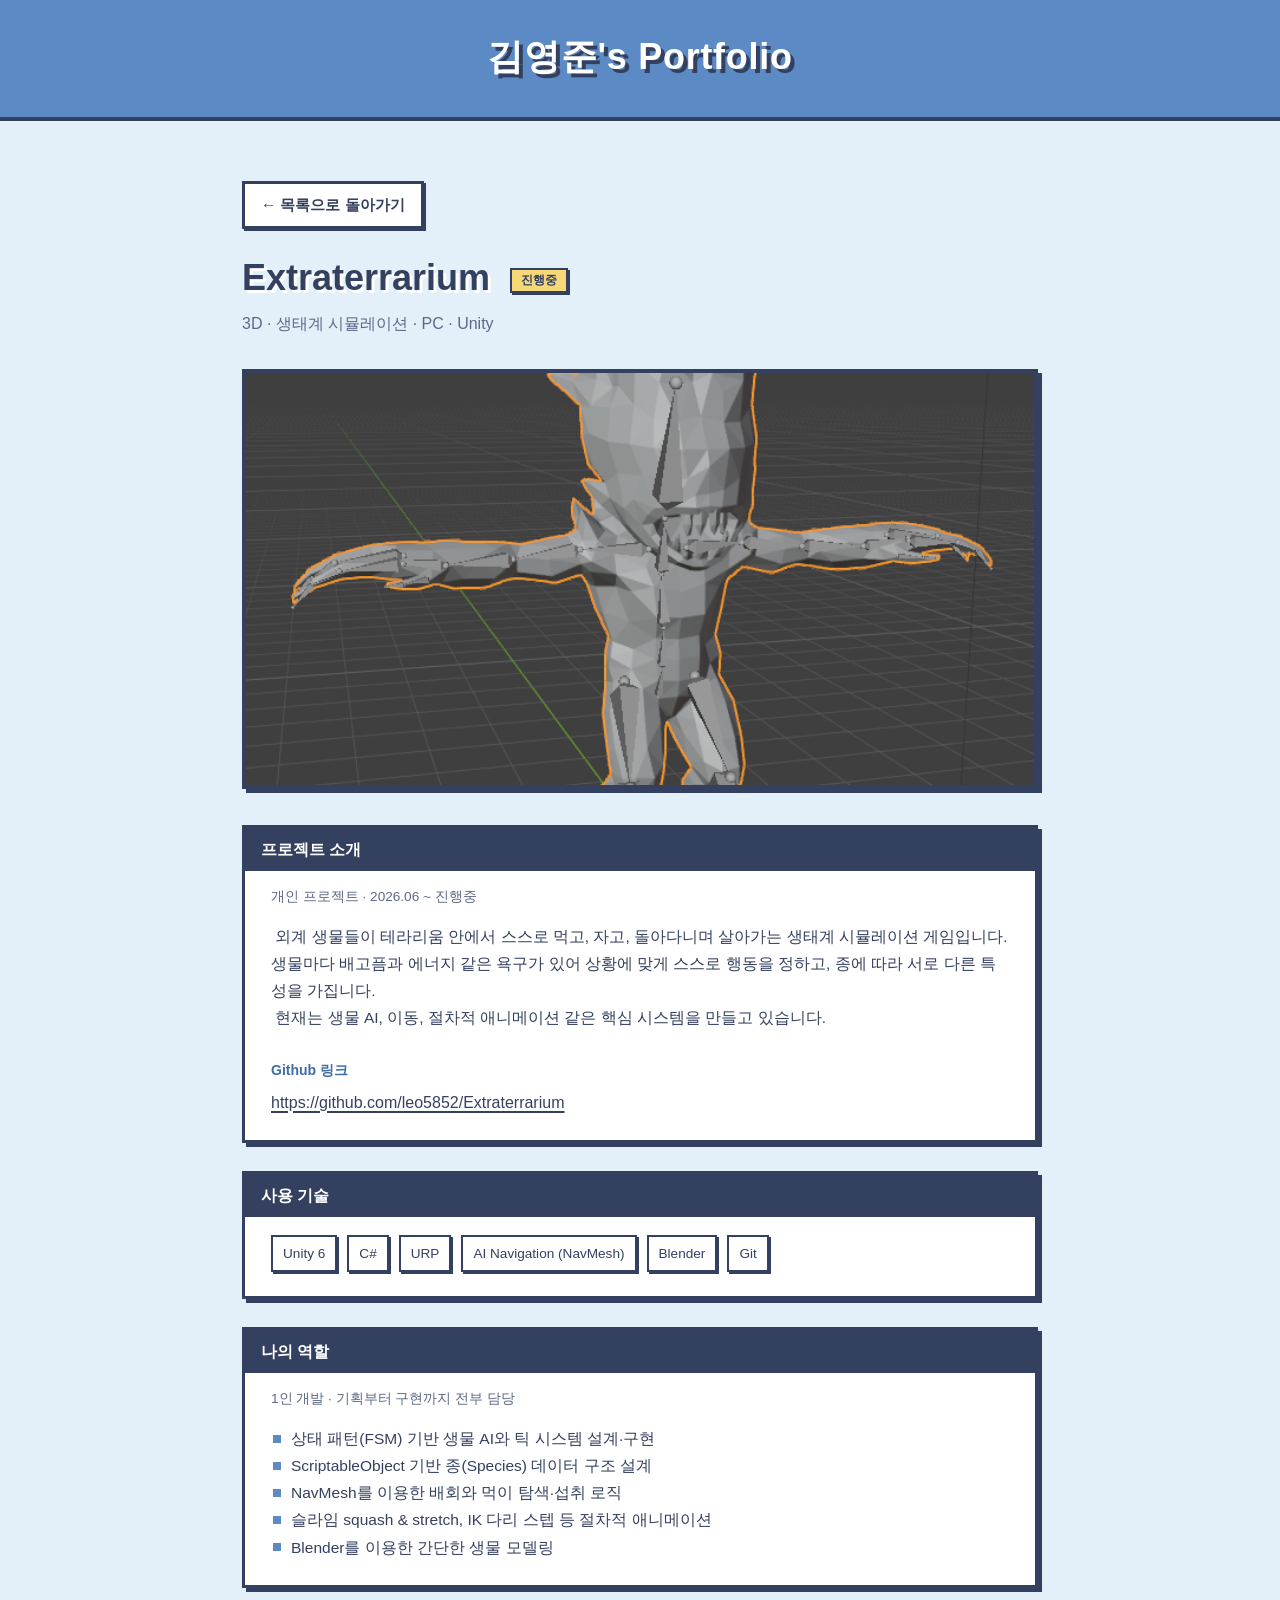
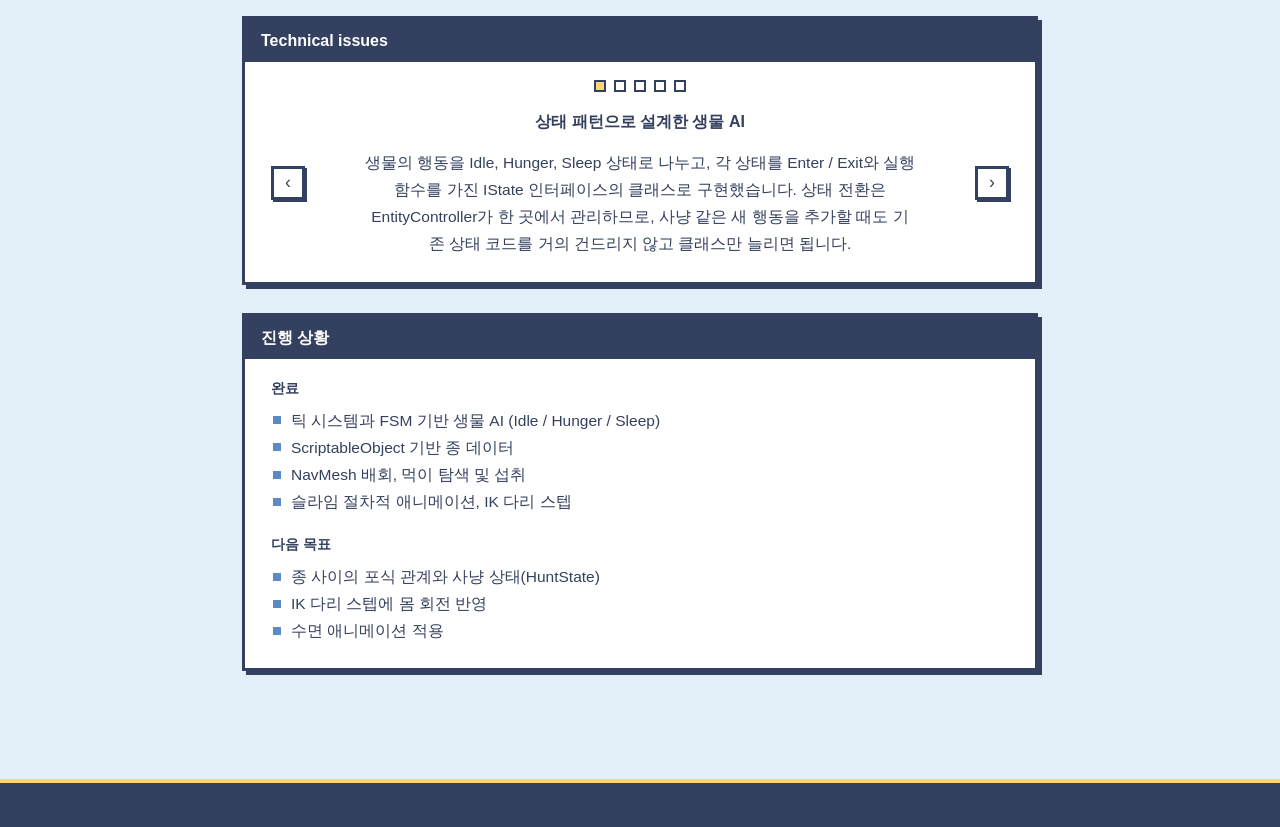
<file: projects/Extraterrarium.html>
<!DOCTYPE html>
<html lang="ko">
<head>
  <meta charset="UTF-8" />
  <meta name="viewport" content="width=device-width, initial-scale=1.0" />
  <title>Extraterrarium – Portfolio</title>
  <link rel="stylesheet" href="../css/style.css" />
</head>
<body>

  <header class="site-header">
    <h1>김영준's Portfolio</h1>
  </header>

  <div class="detail-container">
    <a class="back-link" href="../index.html">← 목록으로 돌아가기</a>

    <h2 class="detail-title">Extraterrarium <span class="status-badge status-wip">진행중</span></h2>
    <p class="detail-subtitle">3D · 생태계 시뮬레이션 · PC · Unity</p>

    <div class="issue-carousel hero-carousel">
      <div class="issue-dots">
        <button type="button" class="issue-dot" aria-label="1번째 항목"></button>
      </div>
      <div class="issue-carousel-body">
        <button type="button" class="issue-arrow issue-arrow-prev" aria-label="이전 항목">&lsaquo;</button>
        <div class="issue-slide-viewport">
          <div class="issue-slide">
            <img class="issue-slide-image" src="../images/Extraterrarium_capsule.png" alt="Extraterrarium 대표 이미지" onerror="this.src='../images/placeholder.svg'">
          </div>
          <!-- 사진/동영상 추가 시 위 .issue-slide 블록만 복사하면 됩니다 (위쪽 점은 자동으로 생김).
               동영상은 <img> 대신 <video class="issue-slide-image" src="../videos/파일명.mp4" controls></video> -->
        </div>
        <button type="button" class="issue-arrow issue-arrow-next" aria-label="다음 항목">&rsaquo;</button>
      </div>
    </div>

    <div class="detail-section">
      <h3>프로젝트 소개</h3>
      <p class="section-meta">개인 프로젝트 · 2026.06 ~ 진행중</p>
      <p>
        &nbsp;외계 생물들이 테라리움 안에서 스스로 먹고, 자고, 돌아다니며 살아가는 생태계 시뮬레이션 게임입니다.
        생물마다 배고픔과 에너지 같은 욕구가 있어 상황에 맞게 스스로 행동을 정하고, 종에 따라 서로 다른 특성을 가집니다.
        <br>
        &nbsp;현재는 생물 AI, 이동, 절차적 애니메이션 같은 핵심 시스템을 만들고 있습니다.
      </p>
      <br>
      <h3>Github 링크</h3>
      <a class="download-link" href="https://github.com/leo5852/Extraterrarium" target="_blank" rel="noopener">https://github.com/leo5852/Extraterrarium</a>
    </div>

    <div class="detail-section">
      <h3>사용 기술</h3>
      <div class="tech-tags">
        <span class="tech-tag">Unity 6</span>
        <span class="tech-tag">C#</span>
        <span class="tech-tag">URP</span>
        <span class="tech-tag">AI Navigation (NavMesh)</span>
        <span class="tech-tag">Blender</span>
        <span class="tech-tag">Git</span>
      </div>
    </div>

    <div class="detail-section">
      <h3>나의 역할</h3>
      <p class="section-meta">1인 개발 · 기획부터 구현까지 전부 담당</p>
      <ul>
        <li>상태 패턴(FSM) 기반 생물 AI와 틱 시스템 설계·구현</li>
        <li>ScriptableObject 기반 종(Species) 데이터 구조 설계</li>
        <li>NavMesh를 이용한 배회와 먹이 탐색·섭취 로직</li>
        <li>슬라임 squash &amp; stretch, IK 다리 스텝 등 절차적 애니메이션</li>
        <li>Blender를 이용한 간단한 생물 모델링</li>
      </ul>
    </div>

    <div class="detail-section">
      <h3>Technical issues</h3>
      <div class="issue-carousel">
        <div class="issue-dots">
          <button type="button" class="issue-dot" aria-label="1번째 항목"></button>
          <button type="button" class="issue-dot" aria-label="2번째 항목"></button>
          <button type="button" class="issue-dot" aria-label="3번째 항목"></button>
          <button type="button" class="issue-dot" aria-label="4번째 항목"></button>
          <button type="button" class="issue-dot" aria-label="5번째 항목"></button>
        </div>
        <div class="issue-carousel-body">
          <button type="button" class="issue-arrow issue-arrow-prev" aria-label="이전 항목">&lsaquo;</button>
          <div class="issue-slide-viewport">
            <!-- 스크린샷을 넣으려면 각 슬라이드 맨 위에
                 <img class="issue-slide-image" src="../images/extraterrarium-issue1.png" alt="설명"> 를 추가하면 됩니다. -->
            <div class="issue-slide">
              <h4 class="issue-slide-title">상태 패턴으로 설계한 생물 AI</h4>
              <p class="issue-slide-text">생물의 행동을 Idle, Hunger, Sleep 상태로 나누고, 각 상태를 Enter / Exit와 실행 함수를 가진 IState 인터페이스의 클래스로 구현했습니다. 상태 전환은 EntityController가 한 곳에서 관리하므로, 사냥 같은 새 행동을 추가할 때도 기존 상태 코드를 거의 건드리지 않고 클래스만 늘리면 됩니다.</p>
            </div>
            <div class="issue-slide">
              <h4 class="issue-slide-title">틱 판단과 프레임 동작 분리</h4>
              <p class="issue-slide-text">상태마다 실행 함수를 두 개로 나눴습니다. 이동 도착 확인, 애니메이션, 먹는 동안의 실시간 회복처럼 부드러워야 하는 동작은 매 프레임 실행하고, 욕구 감소, 상태 전환 검사, 주변 먹이 탐색처럼 무거운 판단은 TickManager가 1초마다 보내는 틱에서만 실행합니다. 생물 수가 늘어나도 판단 연산이 매 프레임 쌓이지 않도록 하기 위한 구조입니다.</p>
            </div>
            <div class="issue-slide">
              <h4 class="issue-slide-title">ScriptableObject로 종 데이터 분리</h4>
              <p class="issue-slide-text">욕구 최대치와 틱당 감소량, 상태 전환 기준값, 배회 반경, 먹이 탐지 반경 같은 값을 SpeciesData 에셋으로 분리했습니다. 새로운 종은 코드 수정 없이 에셋만 만들어 추가할 수 있고, 종마다 먹이가 되는 종 목록을 둬 이후 포식 관계로 확장할 수 있게 했습니다.</p>
            </div>
            <div class="issue-slide">
              <h4 class="issue-slide-title">NavMesh 배회와 먹이 접근</h4>
              <p class="issue-slide-text">배회할 목적지는 주변의 임의 지점을 NavMesh.SamplePosition으로 검사해 실제로 걸을 수 있는 곳만 고르고, 너무 가까운 지점은 건너뛰도록 했습니다. 먹이에 다가갈 때는 먹이의 중심점 대신 콜라이더 표면 근처의 접근 지점을 계산해 이동하므로 크기가 다른 먹이에도 자연스럽게 다가가 먹습니다. 먹이는 IConsumable 인터페이스로 남은 영양분만큼만 내주고, 다 먹히면 생물이 다시 먹이를 찾습니다.</p>
            </div>
            <div class="issue-slide">
              <h4 class="issue-slide-title">애니메이션 클립 없는 절차적 애니메이션</h4>
              <p class="issue-slide-text">슬라임형 생물은 이동 속도를 보고 사인파로 몸을 늘였다 줄이며 통통 튀고, 멈춰 있을 때는 숨 쉬듯 부풀었다 가라앉습니다. 두 다리 생물은 LegStepper가 IK 타겟을 직접 움직여, 몸을 따라오는 기준점과 발 사이가 일정 거리 이상 벌어지면 지면을 레이캐스트한 위치로 포물선을 그리며 발을 내딛습니다. 양쪽 다리가 동시에 들리지 않도록 서로의 상태를 확인해 번갈아 걷습니다.</p>
            </div>
          </div>
          <button type="button" class="issue-arrow issue-arrow-next" aria-label="다음 항목">&rsaquo;</button>
        </div>
      </div>
    </div>

    <div class="detail-section">
      <h3>진행 상황</h3>
      <h4 class="progress-label">완료</h4>
      <ul>
        <li>틱 시스템과 FSM 기반 생물 AI (Idle / Hunger / Sleep)</li>
        <li>ScriptableObject 기반 종 데이터</li>
        <li>NavMesh 배회, 먹이 탐색 및 섭취</li>
        <li>슬라임 절차적 애니메이션, IK 다리 스텝</li>
      </ul>
      <h4 class="progress-label">다음 목표</h4>
      <ul>
        <li>종 사이의 포식 관계와 사냥 상태(HuntState)</li>
        <li>IK 다리 스텝에 몸 회전 반영</li>
        <li>수면 애니메이션 적용</li>
      </ul>
    </div>

  </div>

  <footer class="site-footer">
    <p></p>
  </footer>

  <script src="../js/detail-carousel.js" defer></script>
</body>
</html>
</file>
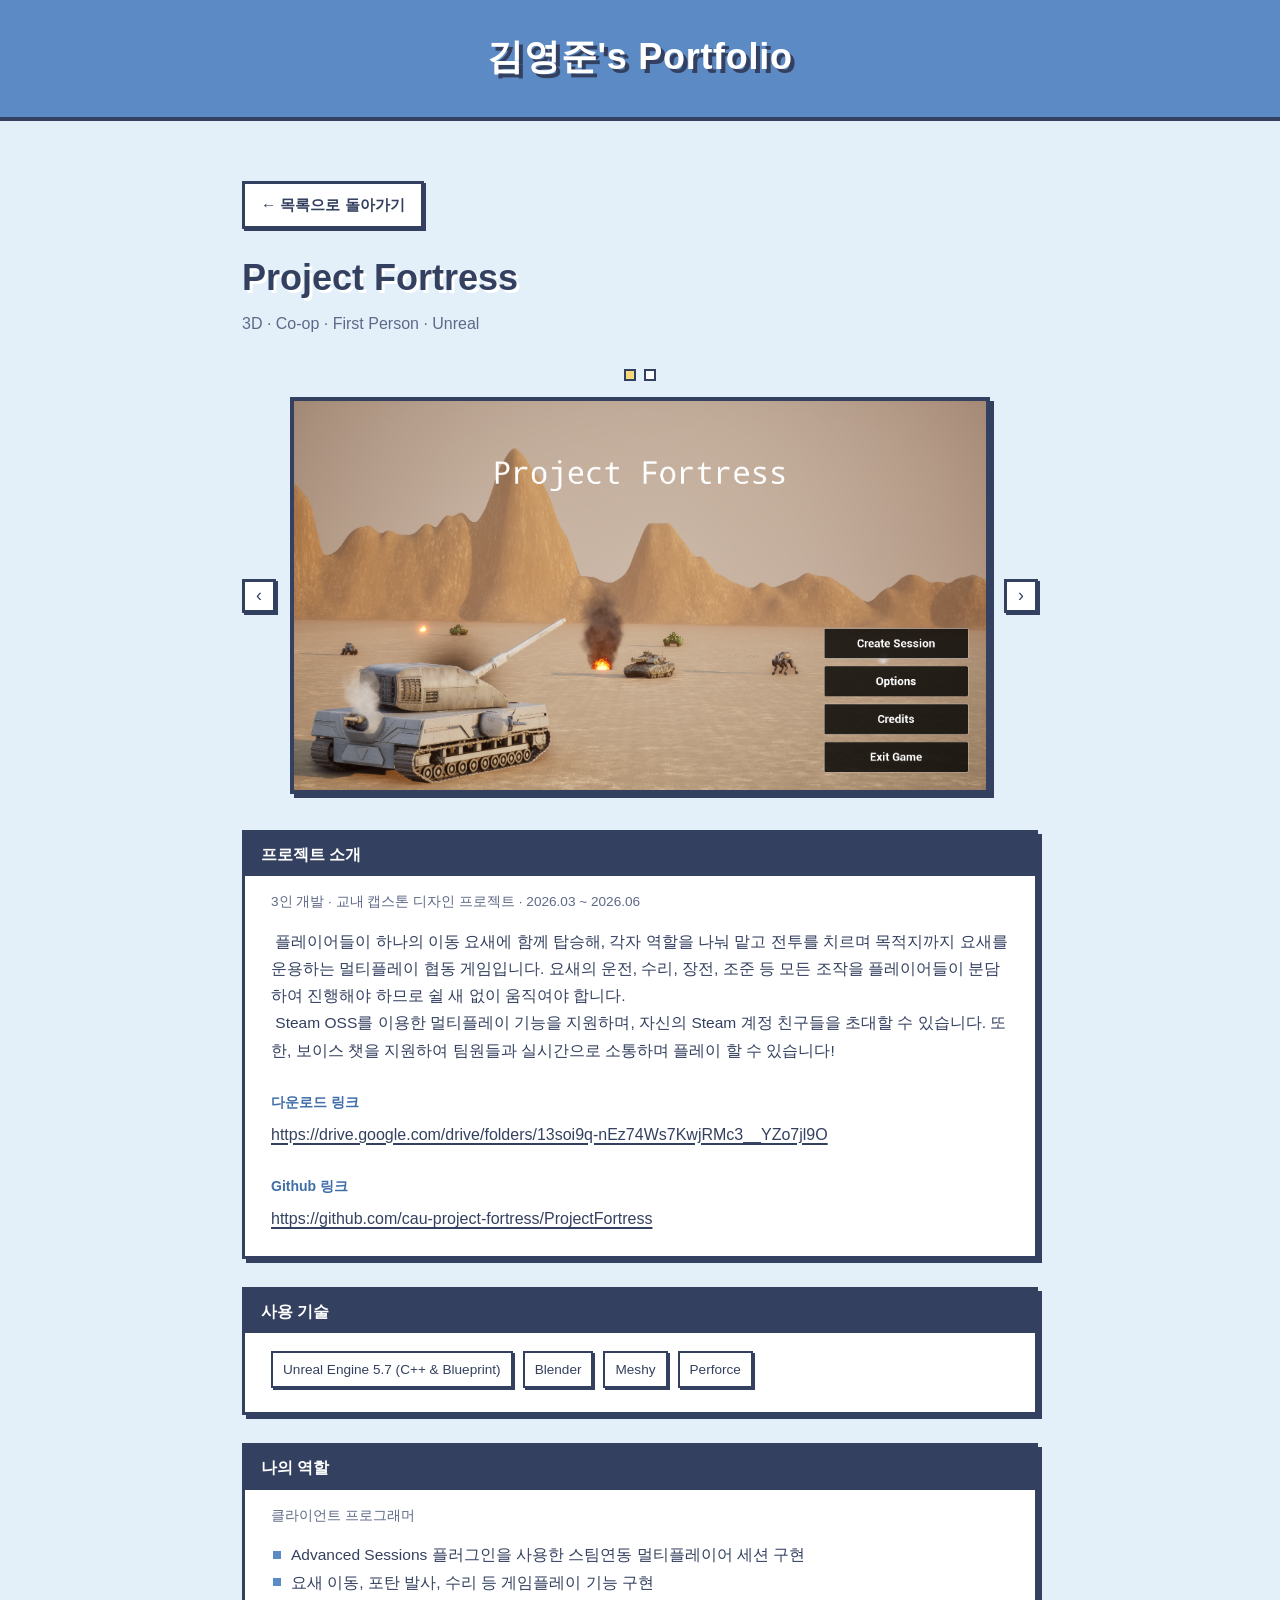
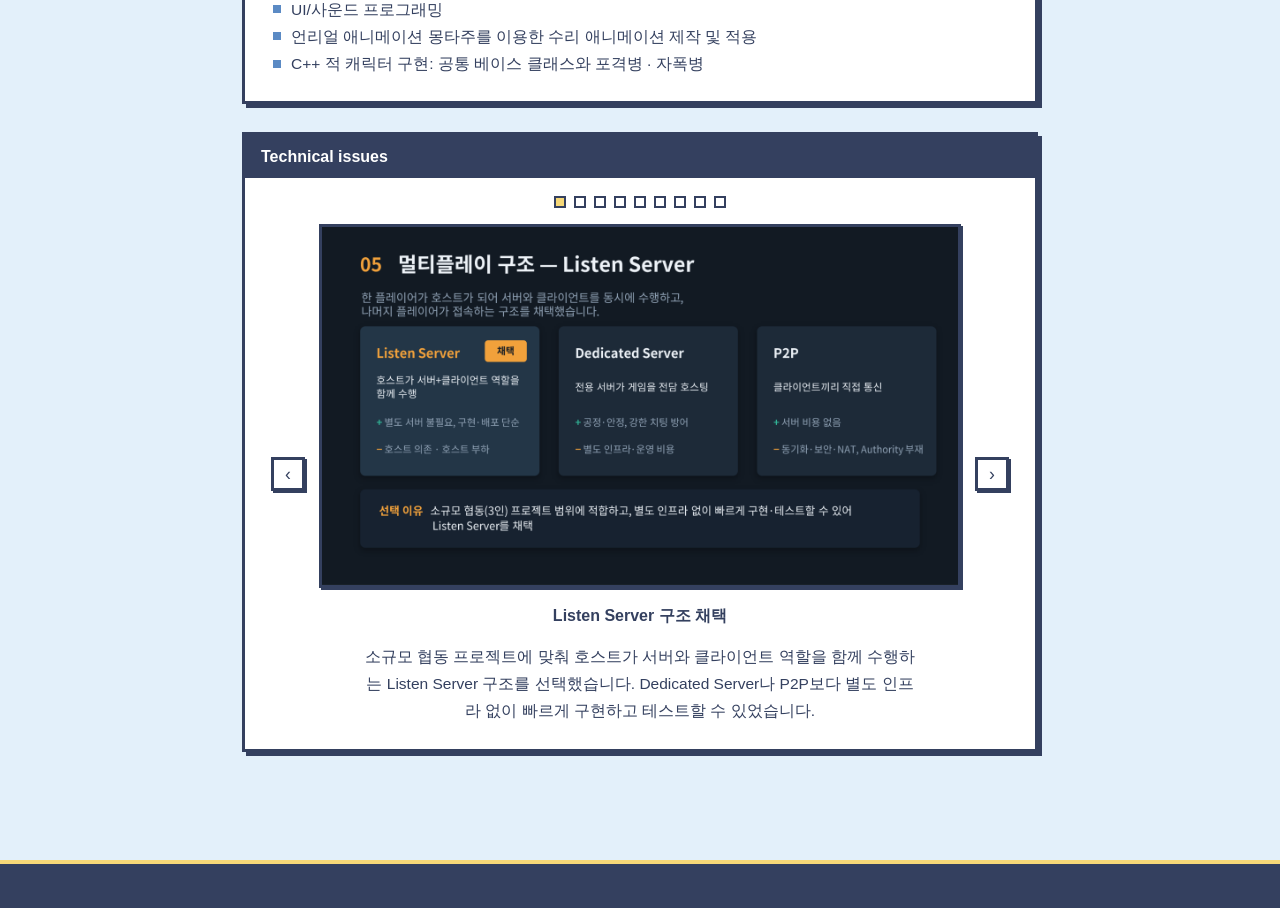
<file: projects/Fortress.html>
<!DOCTYPE html>
<html lang="ko">
<head>
  <meta charset="UTF-8" />
  <meta name="viewport" content="width=device-width, initial-scale=1.0" />
  <title>Project Fortress – Portfolio</title>
  <link rel="stylesheet" href="../css/style.css" />
</head>
<body>

  <header class="site-header">
    <h1>김영준's Portfolio</h1>
  </header>

  <div class="detail-container">
    <a class="back-link" href="../index.html">← 목록으로 돌아가기</a>

    <h2 class="detail-title">Project Fortress</h2>
    <p class="detail-subtitle">3D · Co-op · First Person · Unreal</p>

    <div class="issue-carousel hero-carousel">
      <div class="issue-dots">
        <button type="button" class="issue-dot" aria-label="1번째 항목"></button>
      </div>
      <div class="issue-carousel-body">
        <button type="button" class="issue-arrow issue-arrow-prev" aria-label="이전 항목">&lsaquo;</button>
        <div class="issue-slide-viewport">
          <div class="issue-slide">
            <img class="issue-slide-image" src="../images/Fortress_Capsule.png" alt="Project Fortress 대표 이미지" onerror="this.src='../images/placeholder.svg'">
          </div>
          <div class="issue-slide">
            <video class="issue-slide-image" src="../videos/Fortress_video.mp4" controls></video>
          </div>
          <!-- 사진/동영상 추가 시 위 .issue-slide 블록만 복사하면 됩니다 (위쪽 점은 자동으로 생김).
               동영상은 <img> 대신 <video class="issue-slide-image" src="../videos/파일명.mp4" controls></video> -->
        </div>
        
        <button type="button" class="issue-arrow issue-arrow-next" aria-label="다음 항목">&rsaquo;</button>
      </div>
    </div>

    <div class="detail-section">
      <h3>프로젝트 소개</h3>
      <p class="section-meta">3인 개발 · 교내 캡스톤 디자인 프로젝트 · 2026.03 ~ 2026.06</p>
      <p>
        &nbsp;플레이어들이 하나의 이동 요새에 함께 탑승해, 각자 역할을 나눠 맡고 전투를 치르며 목적지까지 요새를 운용하는 멀티플레이 협동 게임입니다.
        요새의 운전, 수리, 장전, 조준 등 모든 조작을 플레이어들이 분담하여 진행해야 하므로 쉴 새 없이 움직여야 합니다.
        <br>
        &nbsp;Steam OSS를 이용한 멀티플레이 기능을 지원하며, 자신의 Steam 계정 친구들을 초대할 수 있습니다. 
        또한, 보이스 챗을 지원하여 팀원들과 실시간으로 소통하며 플레이 할 수 있습니다!
      </p>
      <br>
      <h3>다운로드 링크</h3>
      <a class="download-link" href="https://drive.google.com/drive/folders/13soi9q-nEz74Ws7KwjRMc3__YZo7jl9O?usp=sharing" target="_blank" rel="noopener">https://drive.google.com/drive/folders/13soi9q-nEz74Ws7KwjRMc3__YZo7jl9O</a>
      <br><br>
      <h3>Github 링크</h3>
      <a class="download-link" href="https://github.com/cau-project-fortress/ProjectFortress" target="_blank" rel="noopener">https://github.com/cau-project-fortress/ProjectFortress</a>
    </div>

    <div class="detail-section">
      <h3>사용 기술</h3>
      <div class="tech-tags">
        <span class="tech-tag">Unreal Engine 5.7 (C++ &amp; Blueprint)</span>
        <span class="tech-tag">Blender</span>
        <span class="tech-tag">Meshy</span>
        <span class="tech-tag">Perforce</span>
      </div>
    </div>

    <div class="detail-section">
      <h3>나의 역할</h3>
      <p class="section-meta">클라이언트 프로그래머</p>
      <ul>
        <li>Advanced Sessions 플러그인을 사용한 스팀연동 멀티플레이어 세션 구현</li>
        <li>요새 이동, 포탄 발사, 수리 등 게임플레이 기능 구현</li>
        <li>UI/사운드 프로그래밍</li>
        <li>언리얼 애니메이션 몽타주를 이용한 수리 애니메이션 제작 및 적용</li>
        <li>C++ 적 캐릭터 구현: 공통 베이스 클래스와 포격병 · 자폭병</li>
      </ul>
    </div>

    <div class="detail-section">
      <h3>Technical issues</h3>
      <div class="issue-carousel tech-issue-carousel">
        <div class="issue-dots">
          <button type="button" class="issue-dot" aria-label="1번째 항목"></button>
          <button type="button" class="issue-dot" aria-label="2번째 항목"></button>
          <button type="button" class="issue-dot" aria-label="3번째 항목"></button>
          <button type="button" class="issue-dot" aria-label="4번째 항목"></button>
          <button type="button" class="issue-dot" aria-label="5번째 항목"></button>
          <button type="button" class="issue-dot" aria-label="6번째 항목"></button>
          <button type="button" class="issue-dot" aria-label="7번째 항목"></button>
          <button type="button" class="issue-dot" aria-label="8번째 항목"></button>
          <button type="button" class="issue-dot" aria-label="9번째 항목"></button>
        </div>
        <div class="issue-carousel-body">
          <button type="button" class="issue-arrow issue-arrow-prev" aria-label="이전 항목">&lsaquo;</button>
          <div class="issue-slide-viewport">
            <div class="issue-slide">
              <img class="issue-slide-image" src="../images/fortress-issue1.png" alt="멀티플레이 구조 Listen Server 비교 슬라이드" onerror="this.src='../images/placeholder.svg'">
              <h4 class="issue-slide-title">Listen Server 구조 채택</h4>
              <p class="issue-slide-text">소규모 협동 프로젝트에 맞춰 호스트가 서버와 클라이언트 역할을 함께 수행하는 Listen Server 구조를 선택했습니다. Dedicated Server나 P2P보다 별도 인프라 없이 빠르게 구현하고 테스트할 수 있었습니다.</p>
            </div>
            <div class="issue-slide">
              <img class="issue-slide-image" src="../images/fortress-issue2.png" alt="RPC 프레임워크 Server RPC와 Owning Client 슬라이드" onerror="this.src='../images/placeholder.svg'">
              <h4 class="issue-slide-title">Server RPC와 Owning Client 활용</h4>
              <p class="issue-slide-text">클라이언트의 요청을 서버가 검증한 뒤 실행하도록 설계해 무기 발사 같은 핵심 로직에서 치팅을 차단했습니다. 반대로 특정 플레이어에게만 필요한 UI 갱신은 Owning Client 방식으로 처리해 불필요한 데이터 전송을 줄였습니다.</p>
            </div>
            <div class="issue-slide">
              <img class="issue-slide-image" src="../images/fortress-issue3.png" alt="NetMulticast와 네트워크 최적화 슬라이드" onerror="this.src='../images/placeholder.svg'">
              <h4 class="issue-slide-title">NetMulticast로 연출 동기화</h4>
              <p class="issue-slide-text">폭발 이펙트나 수리 효과음처럼 모든 플레이어가 함께 봐야 하는 연출은 NetMulticast로 동기화했습니다. 물리와 데미지 판정은 서버에서만 처리해 네트워크 부하를 줄이는 방식으로 설계했습니다.</p>
            </div>
            <div class="issue-slide">
              <img class="issue-slide-image" src="../images/fortress-issue4.png" alt="RPC 아키텍처 매트릭스 표 슬라이드" onerror="this.src='../images/placeholder.svg'">
              <h4 class="issue-slide-title">통신 방식별 사용 기준 정립</h4>
              <p class="issue-slide-text">개발 중 반복되던 동기화 누락과 데이터 충돌 문제를 해결하기 위해 Run on Server, Owning Client, NetMulticast, RepNotify를 상황별로 구분한 내부 기준표를 만들었습니다. 이후로는 새 기능을 추가할 때마다 이 기준에 따라 통신 방식을 결정했습니다.</p>
            </div>
            <div class="issue-slide">
              <img class="issue-slide-image" src="../images/fortress-issue5.png" alt="RPC 이벤트 흐름 다이어그램 슬라이드" onerror="this.src='../images/placeholder.svg'">
              <h4 class="issue-slide-title">RPC 이벤트 흐름 정리</h4>
              <p class="issue-slide-text">발사, UI 갱신, 수리 이펙트 등 주요 기능이 클라이언트와 서버 사이에서 어떻게 오가는지 다이어그램으로 정리했습니다. 팀원들과 네트워크 구조를 공유하고 논의할 때 유용하게 활용했습니다.</p>
            </div>
            <div class="issue-slide">
              <img class="issue-slide-image" src="../images/fortress-issue6.png" alt="Replication 버그 실제 사례 슬라이드" onerror="this.src='../images/placeholder.svg'">
              <h4 class="issue-slide-title">동기화 버그 해결 사례</h4>
              <p class="issue-slide-text">초기 버전에서는 호스트만 오브젝트와 상호작용할 수 있었고, 클라이언트가 조작한 포탑 회전이 다른 플레이어에게는 보이지 않는 문제가 있었습니다. 상호작용 로직을 Server RPC로 옮기고 결과를 Multicast로 전파하도록 수정해 해결했습니다.</p>
            </div>
            <div class="issue-slide">
              <img class="issue-slide-image" src="../images/fortress-issue7.png" alt="AI 에셋 파이프라인과 렌더링 최적화 슬라이드" onerror="this.src='../images/placeholder.svg'">
              <h4 class="issue-slide-title">AI 에셋과 Nanite 최적화</h4>
              <p class="issue-slide-text">Meshy로 생성한 3D 에셋은 폴리곤 수가 많아 드로우콜 부담이 컸습니다. 리토폴로지 작업 대신 UE5 Nanite를 도입하되 전차와 주요 구조물에만 선별 적용해 메모리와 성능의 균형을 맞췄습니다.</p>
            </div>
            <div class="issue-slide">
              <img class="issue-slide-image" src="../images/fortress-issue8.png" alt="이동 요새 내외부 분리 구조 슬라이드" onerror="this.src='../images/placeholder.svg'">
              <h4 class="issue-slide-title">탑승 공간과 이동 요새 분리 설계</h4>
              <p class="issue-slide-text">플레이어가 실제로 움직이는 요새 내부 공간과, 맵 위를 실제로 주행하는 외부 폰(ExteriorPawn)을 분리해서 구현했습니다. 두 객체가 조작 입력과 피격 정보를 서로 주고받는 구조로 동작합니다.</p>
            </div>
            <div class="issue-slide">
              <!-- 스크린샷을 넣으려면 여기에 <img class="issue-slide-image" src="../images/fortress-issue9.png" alt="설명"> 추가 -->
              <h4 class="issue-slide-title">상속 구조의 적 AI와 네트워크 동기화</h4>
              <p class="issue-slide-text">체력, 피격, 사망, 사거리 같은 공통 로직은 C++ 베이스 클래스(BaseEnemyCharacter)에 두고 공격만 가상 함수로 분리해, 포격병은 계산된 탄도에 랜덤 탄퍼짐을 더해 포탄을 쏘고 자폭병은 멈추지 않고 돌진해 범위 피해를 준 뒤 사라지도록 했습니다. 체력은 RepNotify로 동기화해 클라이언트 체력바를 갱신하고, 사망 연출은 NetMulticast로 모두에게 보여 주되 액터 제거는 서버에서만 처리합니다. 적끼리의 오인 피해는 무시하고, 장갑 분류(중장갑·경장갑·자폭병)를 두어 적 종류마다 받는 데미지를 다르게 할 수 있게 했습니다.</p>
            </div>
          </div>
          <button type="button" class="issue-arrow issue-arrow-next" aria-label="다음 항목">&rsaquo;</button>
        </div>
      </div>
    </div>

  </div>

  <footer class="site-footer">
    <p></p>
  </footer>

  <script src="../js/detail-carousel.js" defer></script>
</body>
</html>
</file>
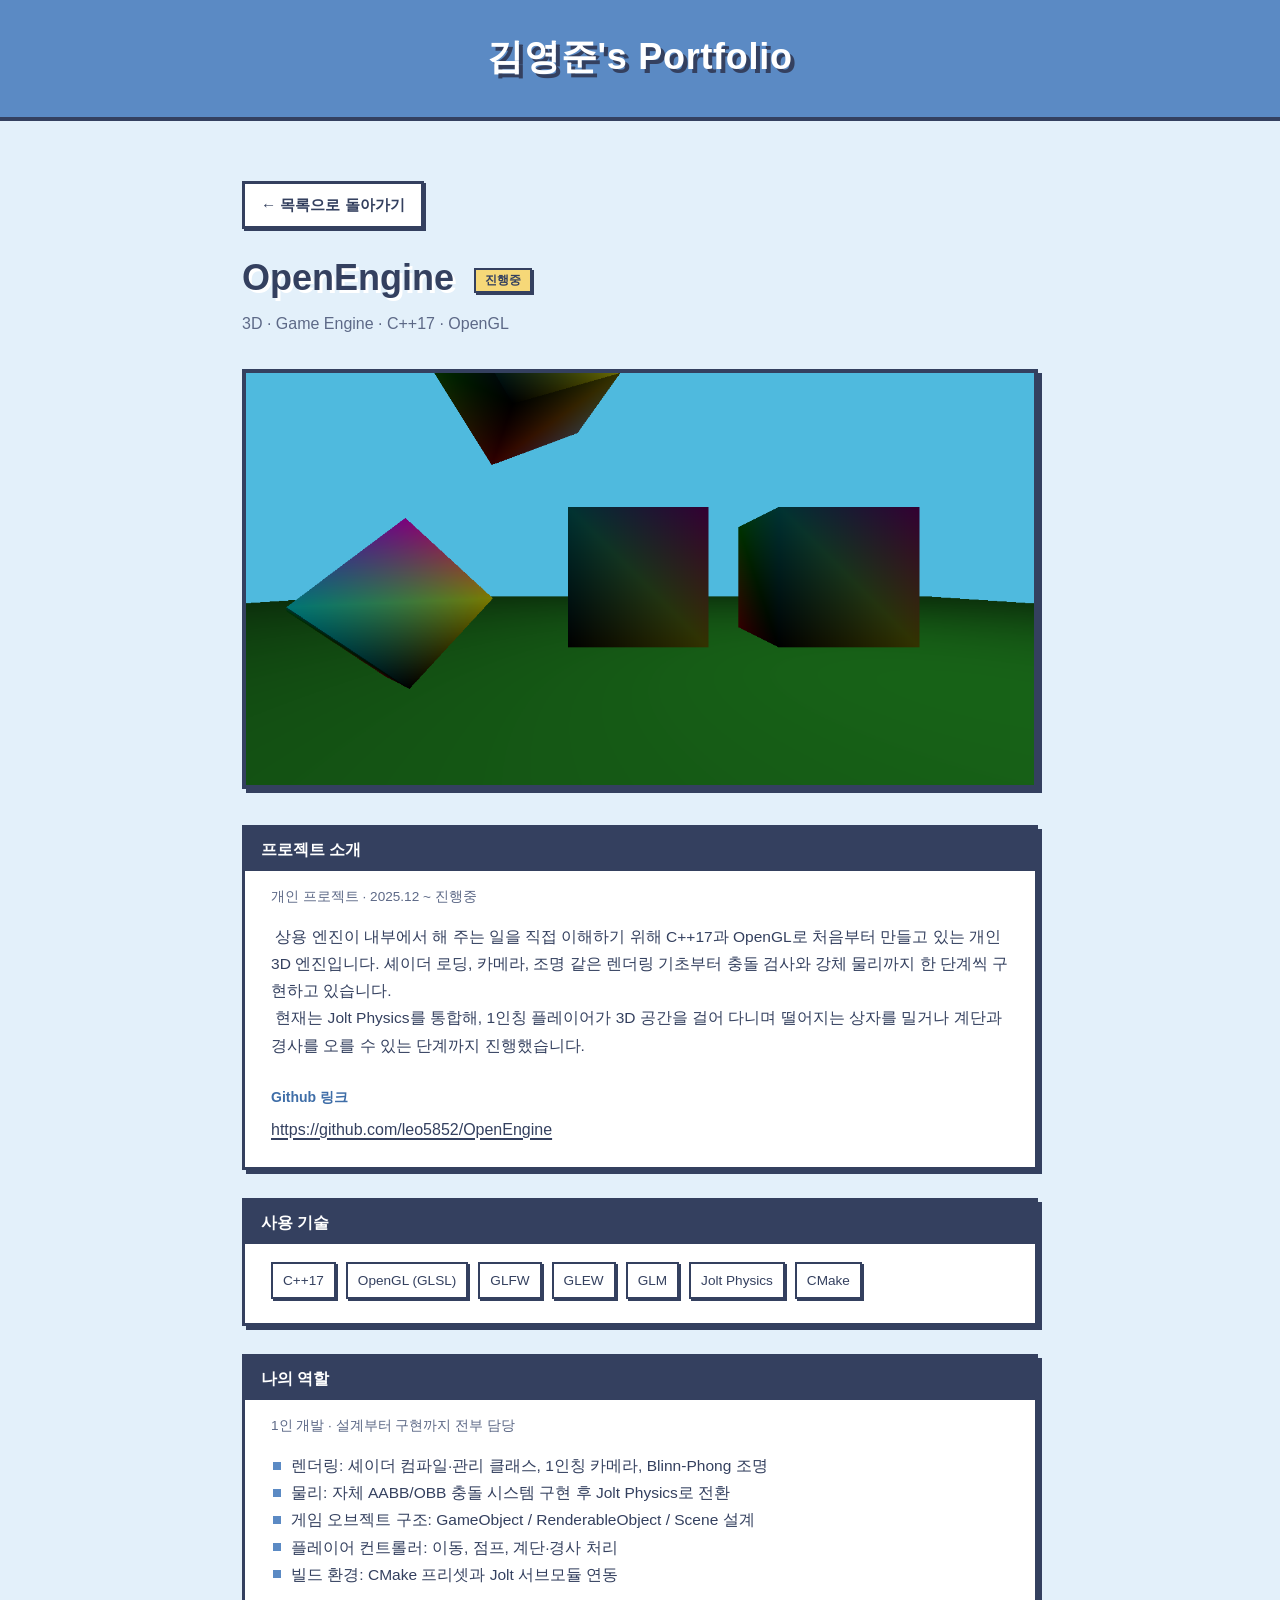
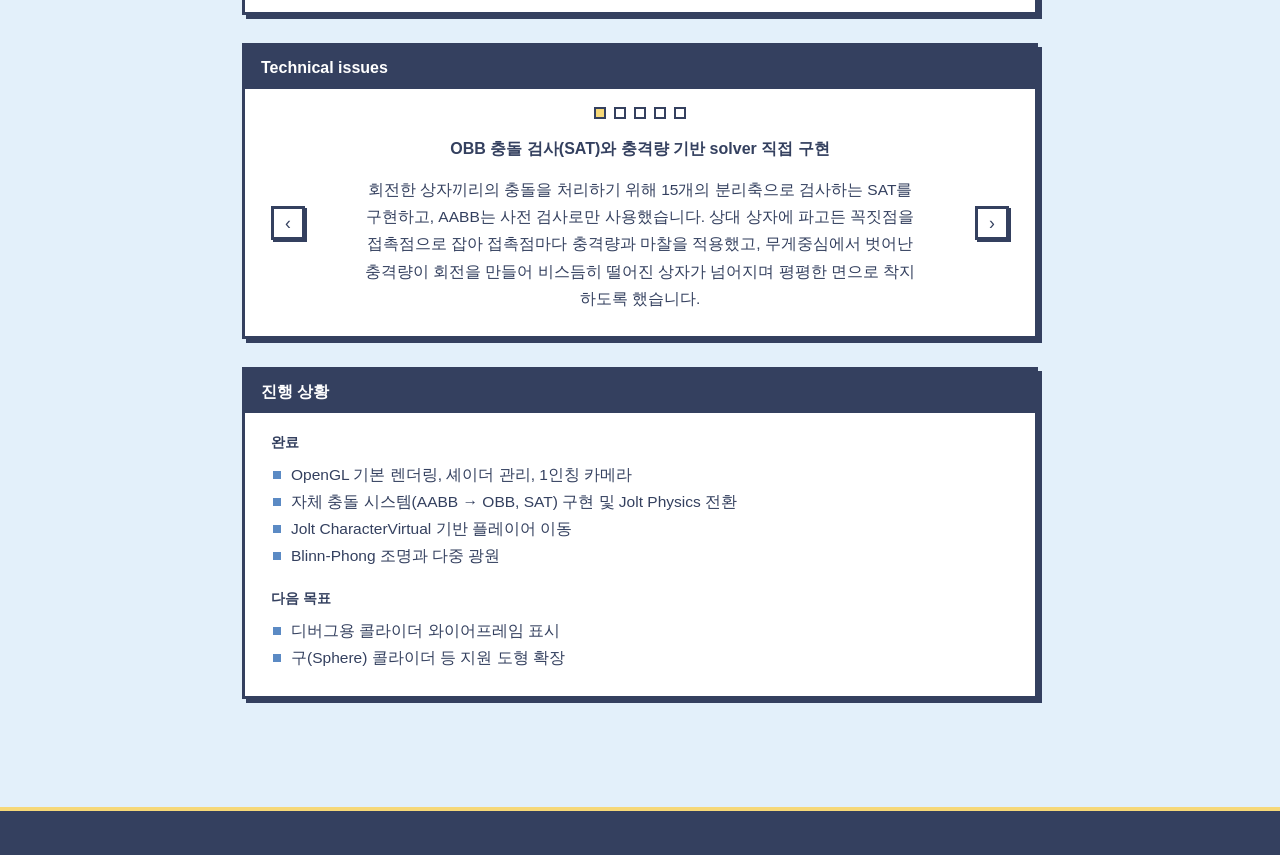
<file: projects/OpenEngine.html>
<!DOCTYPE html>
<html lang="ko">
<head>
  <meta charset="UTF-8" />
  <meta name="viewport" content="width=device-width, initial-scale=1.0" />
  <title>OpenEngine – Portfolio</title>
  <link rel="stylesheet" href="../css/style.css" />
</head>
<body>

  <header class="site-header">
    <h1>김영준's Portfolio</h1>
  </header>

  <div class="detail-container">
    <a class="back-link" href="../index.html">← 목록으로 돌아가기</a>

    <h2 class="detail-title">OpenEngine <span class="status-badge status-wip">진행중</span></h2>
    <p class="detail-subtitle">3D · Game Engine · C++17 · OpenGL</p>

    <div class="issue-carousel hero-carousel">
      <div class="issue-dots">
        <button type="button" class="issue-dot" aria-label="1번째 항목"></button>
      </div>
      <div class="issue-carousel-body">
        <button type="button" class="issue-arrow issue-arrow-prev" aria-label="이전 항목">&lsaquo;</button>
        <div class="issue-slide-viewport">
          <div class="issue-slide">
            <img class="issue-slide-image" src="../images/OpenEngine_capsule.png" alt="OpenEngine 대표 이미지" onerror="this.src='../images/placeholder.svg'">
          </div>
          <!-- 사진/동영상 추가 시 위 .issue-slide 블록만 복사하면 됩니다 (위쪽 점은 자동으로 생김).
               동영상은 <img> 대신 <video class="issue-slide-image" src="../videos/파일명.mp4" controls></video> -->
        </div>
        <button type="button" class="issue-arrow issue-arrow-next" aria-label="다음 항목">&rsaquo;</button>
      </div>
    </div>

    <div class="detail-section">
      <h3>프로젝트 소개</h3>
      <p class="section-meta">개인 프로젝트 · 2025.12 ~ 진행중</p>
      <p>
        &nbsp;상용 엔진이 내부에서 해 주는 일을 직접 이해하기 위해 C++17과 OpenGL로 처음부터 만들고 있는 개인 3D 엔진입니다.
        셰이더 로딩, 카메라, 조명 같은 렌더링 기초부터 충돌 검사와 강체 물리까지 한 단계씩 구현하고 있습니다.
        <br>
        &nbsp;현재는 Jolt Physics를 통합해, 1인칭 플레이어가 3D 공간을 걸어 다니며 떨어지는 상자를 밀거나 계단과 경사를 오를 수 있는 단계까지 진행했습니다.
      </p>
      <br>
      <h3>Github 링크</h3>
      <a class="download-link" href="https://github.com/leo5852/OpenEngine" target="_blank" rel="noopener">https://github.com/leo5852/OpenEngine</a>
    </div>

    <div class="detail-section">
      <h3>사용 기술</h3>
      <div class="tech-tags">
        <span class="tech-tag">C++17</span>
        <span class="tech-tag">OpenGL (GLSL)</span>
        <span class="tech-tag">GLFW</span>
        <span class="tech-tag">GLEW</span>
        <span class="tech-tag">GLM</span>
        <span class="tech-tag">Jolt Physics</span>
        <span class="tech-tag">CMake</span>
      </div>
    </div>

    <div class="detail-section">
      <h3>나의 역할</h3>
      <p class="section-meta">1인 개발 · 설계부터 구현까지 전부 담당</p>
      <ul>
        <li>렌더링: 셰이더 컴파일·관리 클래스, 1인칭 카메라, Blinn-Phong 조명</li>
        <li>물리: 자체 AABB/OBB 충돌 시스템 구현 후 Jolt Physics로 전환</li>
        <li>게임 오브젝트 구조: GameObject / RenderableObject / Scene 설계</li>
        <li>플레이어 컨트롤러: 이동, 점프, 계단·경사 처리</li>
        <li>빌드 환경: CMake 프리셋과 Jolt 서브모듈 연동</li>
      </ul>
    </div>

    <div class="detail-section">
      <h3>Technical issues</h3>
      <div class="issue-carousel">
        <div class="issue-dots">
          <button type="button" class="issue-dot" aria-label="1번째 항목"></button>
          <button type="button" class="issue-dot" aria-label="2번째 항목"></button>
          <button type="button" class="issue-dot" aria-label="3번째 항목"></button>
          <button type="button" class="issue-dot" aria-label="4번째 항목"></button>
          <button type="button" class="issue-dot" aria-label="5번째 항목"></button>
        </div>
        <div class="issue-carousel-body">
          <button type="button" class="issue-arrow issue-arrow-prev" aria-label="이전 항목">&lsaquo;</button>
          <div class="issue-slide-viewport">
            <!-- 스크린샷을 넣으려면 각 슬라이드 맨 위에
                 <img class="issue-slide-image" src="../images/openengine-issue1.png" alt="설명"> 를 추가하면 됩니다. -->
            <div class="issue-slide">
              <h4 class="issue-slide-title">OBB 충돌 검사(SAT)와 충격량 기반 solver 직접 구현</h4>
              <p class="issue-slide-text">회전한 상자끼리의 충돌을 처리하기 위해 15개의 분리축으로 검사하는 SAT를 구현하고, AABB는 사전 검사로만 사용했습니다. 상대 상자에 파고든 꼭짓점을 접촉점으로 잡아 접촉점마다 충격량과 마찰을 적용했고, 무게중심에서 벗어난 충격량이 회전을 만들어 비스듬히 떨어진 상자가 넘어지며 평평한 면으로 착지하도록 했습니다.</p>
            </div>
            <div class="issue-slide">
              <h4 class="issue-slide-title">지터링 버그 추적과 해결</h4>
              <p class="issue-slide-text">바닥에 놓인 물체가 계속 떨리는 문제가 있었습니다. 충돌 보정 과정을 추적해 원인을 찾아 수정했고, 이어서 최소 이동 벡터(MTV)의 방향을 콜라이더의 실제 중심 기준으로 계산하도록 개선했습니다.</p>
            </div>
            <div class="issue-slide">
              <h4 class="issue-slide-title">자체 물리에서 Jolt Physics로 전환</h4>
              <p class="issue-slide-text">계단, 경사, 물체 밀기처럼 필요한 기능이 늘어나자 자체 충돌 시스템을 Jolt Physics로 전면 교체했습니다. 초기화와 정리 순서를 PhysicsWorld 래퍼로 캡슐화하고, 60Hz 고정 타임스텝 누적기로 프레임 속도와 무관하게 물리를 갱신합니다. 플레이어는 CharacterVirtual로 바꿔 계단 오르기와 경사 처리를 지원하고, GLM과 Jolt의 쿼터니언 성분 순서 차이도 변환 함수로 정리했습니다.</p>
            </div>
            <div class="issue-slide">
              <h4 class="issue-slide-title">셰이더 #define 주입과 다중 조명</h4>
              <p class="issue-slide-text">최대 조명 개수 같은 값을 C++ 코드 한 곳에서 정하고 셰이더에 주입하도록, 셰이더 소스를 읽을 때 #version 바로 아래에 #define을 끼워 넣는 기능을 만들었습니다. 줄이 추가되며 컴파일 에러의 줄 번호가 어긋나는 문제는 #line 지시문으로 원본 파일과 맞췄습니다. 조명은 뷰 공간에서 계산하며, 같은 코드로 점광원과 방향광을 모두 처리합니다.</p>
            </div>
            <div class="issue-slide">
              <h4 class="issue-slide-title">MSVC 빌드 설정 충돌 해결</h4>
              <p class="issue-slide-text">Jolt를 서브모듈로 붙이자 런타임 라이브러리(/MD와 /MT)와 RTTI 설정이 엔진과 달라 링크 에러(LNK2038)가 발생했습니다. CMake에서 Jolt의 빌드 옵션을 엔진 설정에 맞춰 지정해 해결했고, Debug/Release 프리셋을 나눠 빌드 환경을 정리했습니다.</p>
            </div>
          </div>
          <button type="button" class="issue-arrow issue-arrow-next" aria-label="다음 항목">&rsaquo;</button>
        </div>
      </div>
    </div>

    <div class="detail-section">
      <h3>진행 상황</h3>
      <h4 class="progress-label">완료</h4>
      <ul>
        <li>OpenGL 기본 렌더링, 셰이더 관리, 1인칭 카메라</li>
        <li>자체 충돌 시스템(AABB → OBB, SAT) 구현 및 Jolt Physics 전환</li>
        <li>Jolt CharacterVirtual 기반 플레이어 이동</li>
        <li>Blinn-Phong 조명과 다중 광원</li>
      </ul>
      <h4 class="progress-label">다음 목표</h4>
      <ul>
        <li>디버그용 콜라이더 와이어프레임 표시</li>
        <li>구(Sphere) 콜라이더 등 지원 도형 확장</li>
      </ul>
    </div>

  </div>

  <footer class="site-footer">
    <p></p>
  </footer>

  <script src="../js/detail-carousel.js" defer></script>
</body>
</html>
</file>
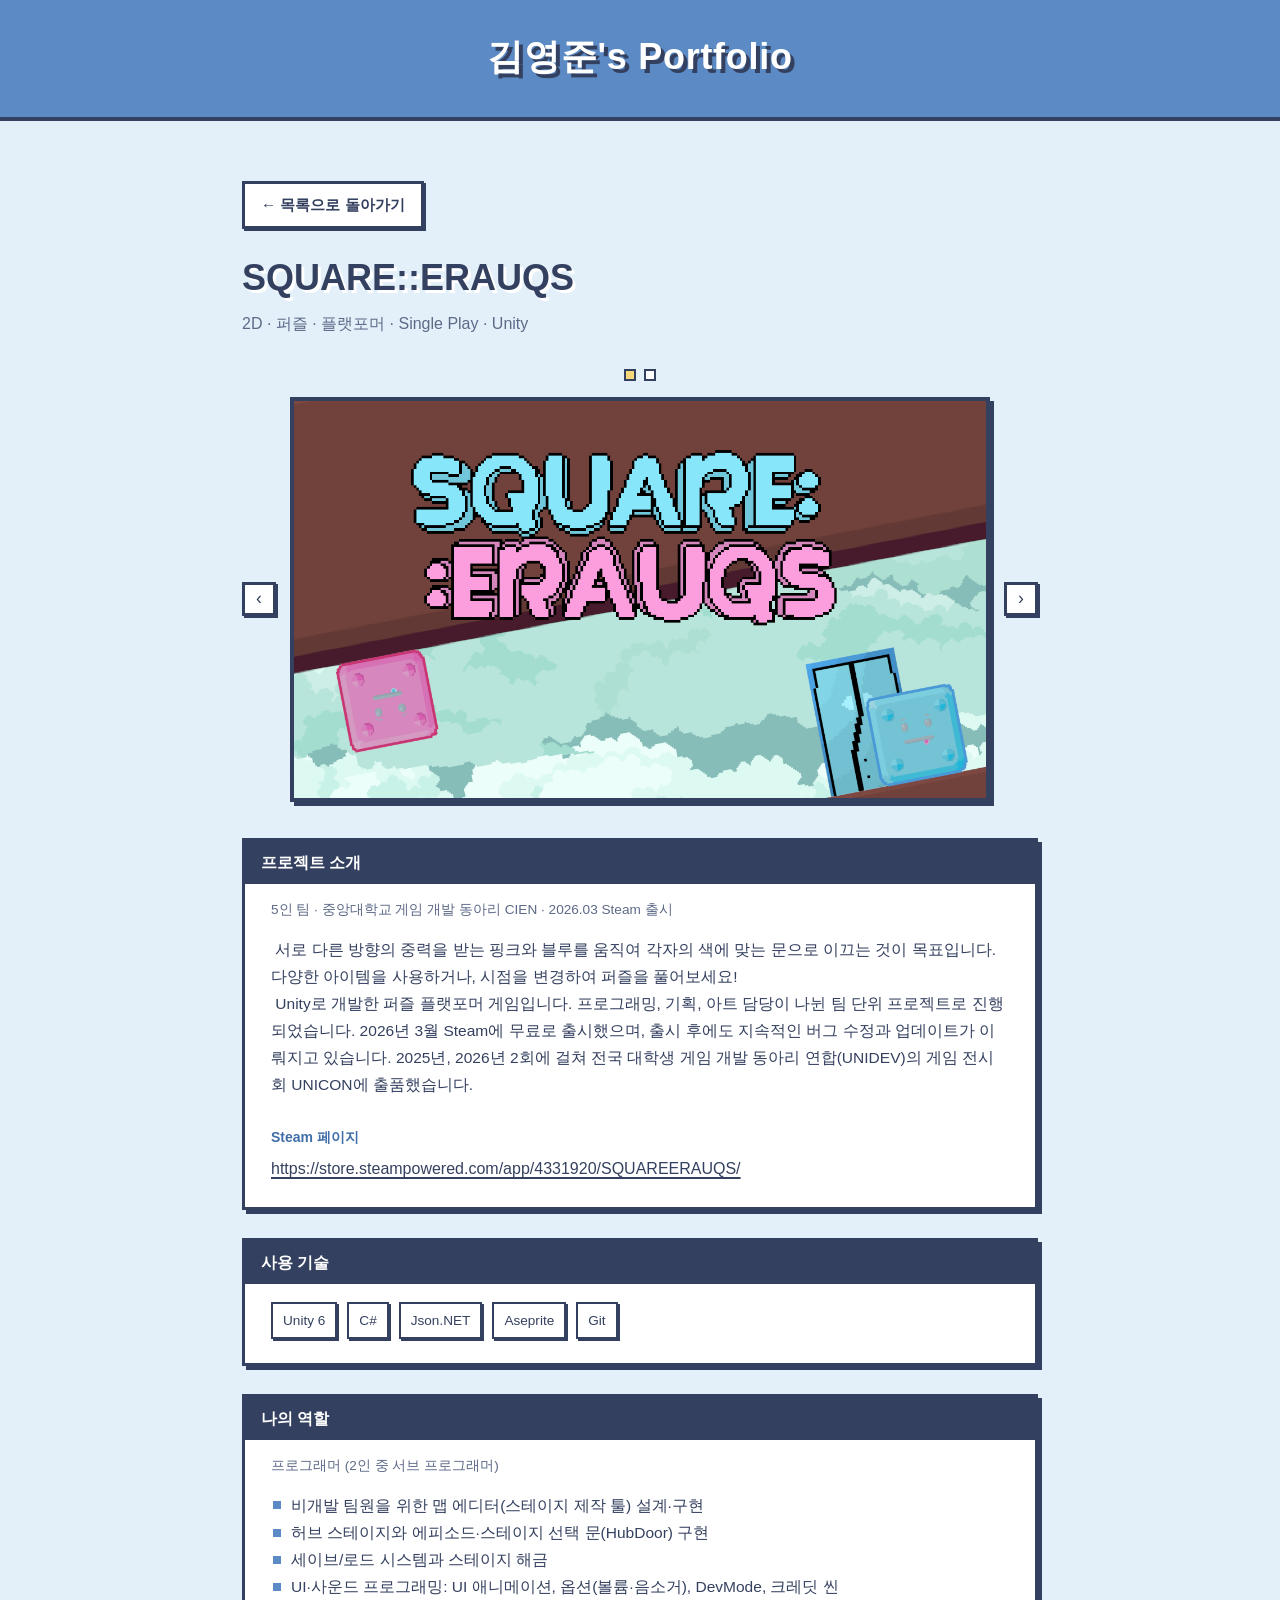
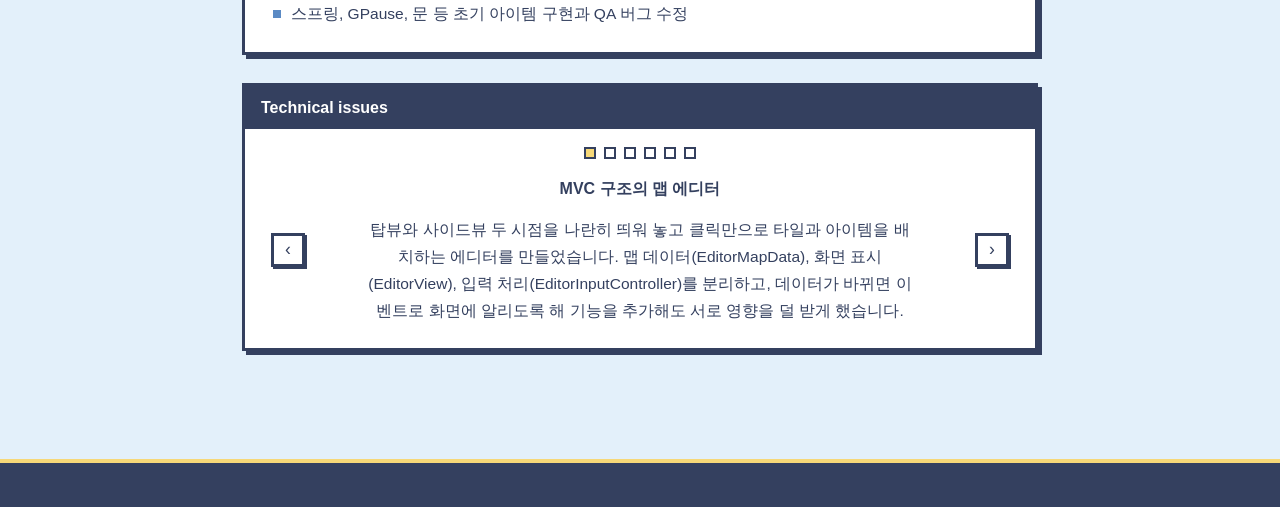
<file: projects/SQUARE.html>
<!DOCTYPE html>
<html lang="ko">
<head>
  <meta charset="UTF-8" />
  <meta name="viewport" content="width=device-width, initial-scale=1.0" />
  <title>SQUARE::ERAUQS – Portfolio</title>
  <link rel="stylesheet" href="../css/style.css" />
</head>
<body>

  <header class="site-header">
    <h1>김영준's Portfolio</h1>
  </header>

  <div class="detail-container">
    <a class="back-link" href="../index.html">← 목록으로 돌아가기</a>

    <h2 class="detail-title">SQUARE::ERAUQS</h2>
    <p class="detail-subtitle">2D · 퍼즐 · 플랫포머 · Single Play · Unity</p>

    <div class="issue-carousel hero-carousel">
      <div class="issue-dots">
        <button type="button" class="issue-dot" aria-label="1번째 항목"></button>
      </div>
      <div class="issue-carousel-body">
        <button type="button" class="issue-arrow issue-arrow-prev" aria-label="이전 항목">&lsaquo;</button>
        <div class="issue-slide-viewport">
          <div class="issue-slide">
            <img class="issue-slide-image" src="../images/SQUARE_capsule.png" alt="SQUARE::ERAUQS 대표 이미지" onerror="this.src='../images/placeholder.svg'">
          </div>
          <div class="issue-slide">
            <video class="issue-slide-image" src="../videos/SQUARE_video.mp4" controls></video>
          </div>
          <!-- 사진/동영상 추가 시 위 .issue-slide 블록만 복사하면 됩니다 (위쪽 점은 자동으로 생김).
               동영상은 <img> 대신 <video class="issue-slide-image" src="../videos/파일명.mp4" controls></video> -->
        </div>
        <button type="button" class="issue-arrow issue-arrow-next" aria-label="다음 항목">&rsaquo;</button>
      </div>
    </div>

    <div class="detail-section">
      <h3>프로젝트 소개</h3>
      <p class="section-meta">5인 팀 · 중앙대학교 게임 개발 동아리 CIEN · 2026.03 Steam 출시</p>
      <p>
        &nbsp;서로 다른 방향의 중력을 받는 핑크와 블루를 움직여 각자의 색에 맞는 문으로 이끄는 것이 목표입니다.
        다양한 아이템을 사용하거나, 시점을 변경하여 퍼즐을 풀어보세요!
        <br>
        &nbsp;Unity로 개발한 퍼즐 플랫포머 게임입니다. 프로그래밍, 기획, 아트 담당이 나뉜 팀 단위 프로젝트로 진행되었습니다.
        2026년 3월 Steam에 무료로 출시했으며, 출시 후에도 지속적인 버그 수정과 업데이트가 이뤄지고 있습니다.
        2025년, 2026년 2회에 걸쳐 전국 대학생 게임 개발 동아리 연합(UNIDEV)의 게임 전시회 UNICON에 출품했습니다.
      </p>
      <br>
      <h3>Steam 페이지</h3>
      <a class="download-link" href="https://store.steampowered.com/app/4331920/SQUAREERAUQS/" target="_blank" rel="noopener">https://store.steampowered.com/app/4331920/SQUAREERAUQS/</a>
    </div>

    <div class="detail-section">
      <h3>사용 기술</h3>
      <div class="tech-tags">
        <span class="tech-tag">Unity 6</span>
        <span class="tech-tag">C#</span>
        <span class="tech-tag">Json.NET</span>
        <span class="tech-tag">Aseprite</span>
        <span class="tech-tag">Git</span>
      </div>
    </div>

    <div class="detail-section">
      <h3>나의 역할</h3>
      <p class="section-meta">프로그래머 (2인 중 서브 프로그래머)</p>
      <ul>
        <li>비개발 팀원을 위한 맵 에디터(스테이지 제작 툴) 설계·구현</li>
        <li>허브 스테이지와 에피소드·스테이지 선택 문(HubDoor) 구현</li>
        <li>세이브/로드 시스템과 스테이지 해금</li>
        <li>UI·사운드 프로그래밍: UI 애니메이션, 옵션(볼륨·음소거), DevMode, 크레딧 씬</li>
        <li>스프링, GPause, 문 등 초기 아이템 구현과 QA 버그 수정</li>
      </ul>
    </div>

    <div class="detail-section">
      <h3>Technical issues</h3>
      <div class="issue-carousel">
        <div class="issue-dots">
          <button type="button" class="issue-dot" aria-label="1번째 항목"></button>
          <button type="button" class="issue-dot" aria-label="2번째 항목"></button>
          <button type="button" class="issue-dot" aria-label="3번째 항목"></button>
          <button type="button" class="issue-dot" aria-label="4번째 항목"></button>
          <button type="button" class="issue-dot" aria-label="5번째 항목"></button>
          <button type="button" class="issue-dot" aria-label="6번째 항목"></button>
        </div>
        <div class="issue-carousel-body">
          <button type="button" class="issue-arrow issue-arrow-prev" aria-label="이전 항목">&lsaquo;</button>
          <div class="issue-slide-viewport">
            <!-- 스크린샷을 넣으려면 각 슬라이드 맨 위에
                 <img class="issue-slide-image" src="../images/square-issue1.png" alt="설명"> 를 추가하면 됩니다. -->
            <div class="issue-slide">
              <h4 class="issue-slide-title">MVC 구조의 맵 에디터</h4>
              <p class="issue-slide-text">탑뷰와 사이드뷰 두 시점을 나란히 띄워 놓고 클릭만으로 타일과 아이템을 배치하는 에디터를 만들었습니다. 맵 데이터(EditorMapData), 화면 표시(EditorView), 입력 처리(EditorInputController)를 분리하고, 데이터가 바뀌면 이벤트로 화면에 알리도록 해 기능을 추가해도 서로 영향을 덜 받게 했습니다.</p>
            </div>
            <div class="issue-slide">
              <h4 class="issue-slide-title">비개발자의 실수를 막는 배치 규칙</h4>
              <p class="issue-slide-text">플레이어와 문은 맵에 하나만 있도록 새로 놓으면 기존 것을 자동으로 지우고, 시점에 맞지 않는 오브젝트는 배치를 막고 맨 위·아래 줄에는 빙판만 놓을 수 있게 했습니다. 포탈은 하나를 놓으면 같은 색의 짝을 놓을 때까지 강제 모드를 유지하고, 중간에 취소하면 짝 없는 포탈을 함께 정리해 깨진 스테이지가 저장되지 않게 했습니다.</p>
            </div>
            <div class="issue-slide">
              <h4 class="issue-slide-title">두 시점을 잇는 3D 아이템 배치</h4>
              <p class="issue-slide-text">양쪽 시점에 모두 보이는 아이템은 탑뷰에서 고른 X·Z 좌표와 사이드뷰에서 고른 Y 좌표를 합쳐 실제 3D 위치를 만듭니다. 첫 클릭 후에는 반대편 화면에 놓을 수 있는 영역을 하이라이트로 안내하고, 이미 놓인 아이템이나 포탈에 마우스를 올리면 반대편 위치와 짝을 선으로 보여 줘 두 시점의 관계를 한눈에 확인할 수 있게 했습니다.</p>
            </div>
            <div class="issue-slide">
              <h4 class="issue-slide-title">JSON 저장과 에디터 내 테스트 플레이</h4>
              <p class="issue-slide-text">완성한 맵은 Json.NET으로 직렬화해 저장하고 게임에서 그대로 불러옵니다. Vector3를 직렬화할 때 생기는 순환 참조 문제는 커스텀 컨버터로 해결했고, 2차원 타일 배열은 한 행을 한 줄로 저장해 파일을 열어도 맵 모양이 보이도록 했습니다. 여기에 팀원이 만든 테스트 플레이 기능을 연결해 에디터에서 바로 플레이해 볼 수 있게 했고, 덕분에 기획·아트 팀원이 직접 스테이지를 만들며 UNICON 출품 전 스테이지를 25개에서 50개로 늘릴 수 있었습니다.</p>
            </div>
            <div class="issue-slide">
              <h4 class="issue-slide-title">허브 스테이지와 해금 연동</h4>
              <p class="issue-slide-text">스테이지 선택 화면을 캐릭터가 직접 걸어 다니며 고르는 허브 스테이지로 구현했습니다. 블루가 에피소드 문에 들어가면 핑크 쪽 스테이지 문 10개가 세이브 데이터의 해금 상태에 맞춰 잠기거나 열리고, 문 앞에 2초간 머무르면 입장합니다. 진행 상황은 JSON으로 저장되고, 테스트용 DevMode에서는 모든 문이 열립니다.</p>
            </div>
            <div class="issue-slide">
              <h4 class="issue-slide-title">AudioMixer 기반 볼륨과 음소거</h4>
              <p class="issue-slide-text">마스터, BGM, 효과음을 AudioMixer 그룹으로 나누고, 슬라이더 값(0~1)을 log10 × 20으로 데시벨로 바꿔 귀로 듣기에 자연스럽게 볼륨이 변하도록 했습니다. 음소거할 때는 채널별로 이전 볼륨을 저장해 두었다가 해제하면 그대로 복원합니다.</p>
            </div>
          </div>
          <button type="button" class="issue-arrow issue-arrow-next" aria-label="다음 항목">&rsaquo;</button>
        </div>
      </div>
    </div>
  </div>

  <footer class="site-footer">
    <p></p>
  </footer>

  <script src="../js/detail-carousel.js" defer></script>
</body>
</html>
</file>
<file: css/style.css>
/* ===== Theme tokens (고전 게임 테마, 그라데이션 없음) ===== */
:root {
  --sky: #e3f0fa;      /* 페이지 배경: 옅은 하늘색 */
  --ink: #34405f;      /* 글자, 테두리, 그림자 */
  --paper: #ffffff;    /* 패널 */
  --blue: #5b8ac4;     /* 헤더, 주 강조색 */
  --blue-dark: #3f6ea8;/* 흰 배경 위 강조 글자 */
  --yellow: #f6d878;   /* 진행중 배지, 선택 상태 */
  --muted: #5d6987;    /* 보조 텍스트 */

  --font: 'Segoe UI', 'Apple SD Gothic Neo', sans-serif;

  --border: 3px solid var(--ink);
  --shadow: 4px 4px 0 var(--ink);
  --shadow-sm: 2px 2px 0 var(--ink);
}

/* ===== Reset & Base ===== */
*, *::before, *::after {
  box-sizing: border-box;
  margin: 0;
  padding: 0;
}

body {
  font-family: var(--font);
  background-color: var(--sky);
  color: var(--ink);
  line-height: 1.7;
}

a {
  text-decoration: none;
  color: inherit;
}

:focus-visible {
  outline: 3px solid var(--blue-dark);
  outline-offset: 3px;
}

/* ===== Header ===== */
.site-header {
  background: var(--blue);
  border-bottom: 4px solid var(--ink);
  padding: 26px 40px 30px;
  text-align: center;
}

.site-header h1 {
  font-family: var(--font);
  font-weight: 700;
  font-size: 2.25rem;
  color: var(--paper);
  text-shadow: 4px 4px 0 var(--ink);
  letter-spacing: 0.02em;
}

/* ===== Profile Section ===== */
.profile {
  display: flex;
  gap: 48px;
  align-items: flex-start;
  max-width: 1000px;
  margin: 56px auto;
  padding: 0 32px;
}

.profile-left {
  flex: 0 0 220px;
  display: flex;
  flex-direction: column;
  align-items: center;
  gap: 16px;
}

/* 캐릭터 초상화처럼 각진 프레임 */
.profile-photo {
  width: 200px;
  height: 200px;
  object-fit: cover;
  border: 4px solid var(--ink);
  box-shadow: var(--shadow);
  background-color: var(--paper);
  image-rendering: auto;
}

.profile-name {
  font-family: var(--font);
  font-weight: 700;
  font-size: 1.5rem;
  color: var(--ink);
  text-align: center;
}

.profile-right {
  flex: 1;
  min-width: 0;
}

/* RPG 대화창 */
.profile-bio {
  position: relative;
  font-family: var(--font);
  font-size: 1.125rem;
  line-height: 1.6;
  color: var(--paper);
  background: var(--ink);
  border: 3px solid var(--paper);
  box-shadow: 0 0 0 4px var(--ink), 7px 7px 0 4px rgba(52, 64, 95, 0.18);
  margin: 4px 4px 32px;
  padding: 20px 48px 20px 22px;
}

.profile-bio::after {
  content: '▼';
  position: absolute;
  right: 18px;
  bottom: 12px;
  font-size: 0.75rem;
  color: var(--yellow);
  animation: blink 1s steps(1) infinite;
}

@keyframes blink {
  50% { opacity: 0; }
}

.profile-info {
  display: flex;
  flex-direction: column;
  gap: 22px;
}

.info-block {
  background: var(--paper);
  border: var(--border);
  box-shadow: var(--shadow);
  padding: 18px 22px;
}

.info-block h3 {
  font-family: var(--font);
  font-weight: 700;
  font-size: 0.875rem;
  color: var(--blue-dark);
  margin-bottom: 6px;
}

.info-block p {
  font-size: 0.97rem;
  color: var(--ink);
}

.info-block a {
  color: var(--ink);
  text-decoration: underline;
  text-decoration-thickness: 2px;
  text-underline-offset: 3px;
}

.info-block a:hover {
  color: var(--blue-dark);
}

/* ===== Skills ===== */
.skills {
  display: flex;
  flex-wrap: wrap;
  gap: 10px;
  margin-top: 6px;
}

.skill-tag,
.tech-tag {
  font-family: var(--font);
  font-size: 0.85rem;
  font-weight: 500;
  color: var(--ink);
  background: var(--paper);
  border: 2px solid var(--ink);
  box-shadow: 2px 2px 0 var(--ink);
  padding: 5px 10px;
}

/* ===== Projects Section ===== */
.projects {
  max-width: 1100px;
  margin: 0 auto 80px;
  padding: 0 32px;
}

.section-title {
  font-family: var(--font);
  font-weight: 700;
  font-size: 2.25rem;
  color: var(--ink);
  text-align: center;
  margin-bottom: 36px;
  text-shadow: 3px 3px 0 var(--paper);
}

.section-title::after {
  content: '';
  display: block;
  width: 72px;
  height: 6px;
  background: var(--blue);
  border: 2px solid var(--ink);
  margin: 12px auto 0;
}

/* 메뉴 선택 커서(▶)가 붙은 그룹 제목 */
.project-group-title {
  display: flex;
  align-items: baseline;
  gap: 12px;
  font-family: var(--font);
  font-weight: 700;
  font-size: 1.5rem;
  color: var(--ink);
  margin: 8px 0 22px;
  padding-bottom: 10px;
  border-bottom: var(--border);
}

.project-group-title::before {
  content: '▶';
  font-size: 0.9rem;
  color: var(--blue-dark);
}

.project-grid + .project-group-title {
  margin-top: 56px;
}

.project-group-sub {
  font-family: var(--font);
  font-size: 0.9rem;
  font-weight: 500;
  color: var(--muted);
}

.project-grid {
  display: grid;
  grid-template-columns: repeat(auto-fill, minmax(280px, 1fr));
  gap: 30px;
}

.project-card {
  position: relative;
  display: flex;
  flex-direction: column;
  background: var(--paper);
  border: var(--border);
  box-shadow: var(--shadow);
  overflow: hidden;
  cursor: pointer;
  transition: transform 0.12s steps(2), box-shadow 0.12s steps(2);
}

.project-card:hover,
.project-card:focus-visible {
  transform: translate(-3px, -3px);
  box-shadow: 8px 8px 0 var(--ink);
}

.project-card:active {
  transform: translate(3px, 3px);
  box-shadow: 2px 2px 0 var(--ink);
}

.project-card img {
  display: block;
  width: 100%;
  height: 200px;
  object-fit: cover;
  background-color: var(--sky);
  border-bottom: var(--border);
}

.card-info {
  flex: 1;
  padding: 16px 18px 18px;
}

.card-info h3 {
  font-family: var(--font);
  font-weight: 700;
  font-size: 1.125rem;
  color: var(--ink);
  margin-bottom: 8px;
}

.card-info p {
  font-size: 0.92rem;
  color: var(--muted);
  line-height: 1.6;
}

/* 진행중 배지 */
.status-badge {
  position: absolute;
  top: 12px;
  left: 12px;
  z-index: 1;
  font-family: var(--font);
  font-weight: 700;
  font-size: 0.75rem;
  padding: 3px 9px;
  border: 2px solid var(--ink);
  box-shadow: 2px 2px 0 var(--ink);
}

.status-wip {
  background: var(--yellow);
  color: var(--ink);
}

.status-done {
  background: var(--paper);
  color: var(--ink);
}

/* ===== Footer ===== */
.site-footer {
  background: var(--ink);
  color: var(--paper);
  text-align: center;
  padding: 22px;
  font-family: var(--font);
  font-size: 0.8rem;
  border-top: 4px solid var(--yellow);
}

/* ===== Project Detail Page ===== */
.back-link {
  display: inline-flex;
  align-items: center;
  gap: 6px;
  margin-top: 28px;
  padding: 8px 16px;
  font-family: var(--font);
  font-size: 0.95rem;
  font-weight: 600;
  color: var(--ink);
  background: var(--paper);
  border: var(--border);
  box-shadow: var(--shadow-sm);
}

.back-link:hover {
  background: var(--yellow);
}

.back-link:active {
  transform: translate(2px, 2px);
  box-shadow: 1px 1px 0 var(--ink);
}

.detail-container {
  max-width: 860px;
  margin: 0 auto;
  padding: 32px 32px 80px;
}

.detail-title {
  font-family: var(--font);
  font-weight: 700;
  font-size: 2.25rem;
  line-height: 1.3;
  color: var(--ink);
  text-shadow: 3px 3px 0 var(--paper);
  margin: 26px 0 8px;
}

.detail-subtitle {
  font-size: 1rem;
  color: var(--muted);
  margin-bottom: 32px;
}

.detail-hero {
  width: 100%;
  max-height: 420px;
  object-fit: cover;
  margin: 28px 0 36px;
  border: var(--border);
  box-shadow: var(--shadow);
}

/* 게임 메뉴 창 */
.detail-section {
  background: var(--paper);
  border: var(--border);
  box-shadow: var(--shadow);
  padding: 22px 26px 24px;
  margin-bottom: 28px;
}

/* 창의 첫 제목은 상단 타이틀 바로 표시 */
.detail-section > h3:first-child {
  font-family: var(--font);
  font-weight: 700;
  font-size: 1rem;
  color: var(--paper);
  background: var(--ink);
  margin: -22px -26px 18px;
  padding: 8px 16px;
}

/* 창 안의 소제목 (Steam 페이지, Github 링크 등) */
.detail-section h3 {
  font-family: var(--font);
  font-weight: 700;
  font-size: 0.875rem;
  color: var(--blue-dark);
  margin-bottom: 6px;
}

.detail-section p,
.detail-section li {
  font-size: 0.97rem;
  color: var(--ink);
  line-height: 1.75;
}

.detail-section p.section-meta {
  font-size: 0.85rem;
  color: var(--muted);
  margin-top: -4px;
  margin-bottom: 14px;
}

.detail-section ul {
  padding-left: 0;
  list-style: none;
}

.detail-section li {
  position: relative;
  padding-left: 20px;
}

.detail-section li::before {
  content: '';
  position: absolute;
  left: 2px;
  top: 0.62em;
  width: 8px;
  height: 8px;
  background: var(--blue);
}

.detail-section h4.progress-label {
  font-family: var(--font);
  font-weight: 700;
  font-size: 0.875rem;
  color: var(--ink);
  margin: 4px 0 6px;
}

.detail-section ul + h4.progress-label {
  margin-top: 18px;
}

.download-link {
  color: var(--ink);
  text-decoration: underline;
  text-decoration-thickness: 2px;
  text-underline-offset: 3px;
  word-break: break-all;
}

.download-link:hover {
  color: var(--blue-dark);
}

.tech-tags {
  display: flex;
  flex-wrap: wrap;
  gap: 10px;
}

/* 상세 페이지 제목 옆 상태 배지 */
.detail-title .status-badge {
  position: static;
  display: inline-block;
  vertical-align: middle;
  margin-left: 10px;
  text-shadow: none;
}

/* ===== Carousel ===== */
.issue-dots {
  display: flex;
  justify-content: center;
  gap: 8px;
  margin-bottom: 16px;
}

.issue-dot {
  width: 12px;
  height: 12px;
  padding: 0;
  border: 2px solid var(--ink);
  background: var(--paper);
  cursor: pointer;
}

.issue-dot:hover {
  background: var(--sky);
}

.issue-dot.active {
  background: var(--yellow);
}

.issue-carousel-body {
  display: flex;
  align-items: center;
  gap: 14px;
}

.issue-arrow {
  flex: none;
  width: 34px;
  height: 34px;
  font-family: var(--font);
  font-size: 1.1rem;
  line-height: 1;
  color: var(--ink);
  background: var(--paper);
  border: var(--border);
  box-shadow: 2px 2px 0 var(--ink);
  cursor: pointer;
}

.issue-arrow:hover {
  background: var(--yellow);
}

.issue-arrow:active {
  transform: translate(2px, 2px);
  box-shadow: none;
}

/* 슬라이드가 하나뿐이면 점과 화살표 숨김 (detail-carousel.js가 클래스 추가) */
.issue-carousel.is-single .issue-dots,
.issue-carousel.is-single .issue-arrow {
  display: none;
}

.issue-slide-viewport {
  flex: 1;
  min-width: 0;
}

.issue-slide {
  display: none;
}

.issue-slide.active {
  display: flex;
  flex-direction: column;
  align-items: center;
  gap: 14px;
}

.issue-slide-image {
  width: 100%;
  max-height: 240px;
  object-fit: cover;
  background-color: var(--sky);
  border: var(--border);
  box-shadow: var(--shadow-sm);
}

.issue-slide-title {
  font-family: var(--font);
  font-weight: 700;
  font-size: 1rem;
  color: var(--ink);
  text-align: center;
}

.issue-slide-text {
  max-width: 64ch;
  text-align: center;
}

.tech-issue-carousel .issue-slide-image {
  max-height: 480px;
  object-fit: contain;
  background-color: var(--ink);
}

/* ===== Hero Carousel ===== */
.hero-carousel {
  margin: 0 0 36px;
}

.hero-carousel .issue-slide-image {
  max-height: 420px;
  border: 4px solid var(--ink);
  box-shadow: var(--shadow);
}

.hero-carousel video.issue-slide-image {
  width: 100%;
  object-fit: contain;
  background-color: #000;
}

/* ===== Motion ===== */
@media (prefers-reduced-motion: reduce) {
  .profile-bio::after { animation: none; }
  .project-card,
  .project-card:hover,
  .project-card:active { transition: none; transform: none; }
}

/* ===== Responsive ===== */
@media (max-width: 700px) {
  .site-header {
    padding: 20px 16px 22px;
  }

  .site-header h1 {
    font-size: 1.5rem;
    text-shadow: 3px 3px 0 var(--ink);
  }

  .profile {
    flex-direction: column;
    align-items: center;
    gap: 28px;
    margin: 40px auto;
    padding: 0 16px;
  }

  .profile-left {
    flex: none;
    width: 100%;
  }

  .profile-right {
    width: 100%;
  }

  .projects {
    padding: 0 16px;
  }

  .section-title,
  .detail-title {
    font-size: 1.75rem;
  }

  .detail-container {
    padding: 24px 16px 60px;
  }

  .detail-section {
    padding: 20px 18px 22px;
  }

  .detail-section > h3:first-child {
    margin: -20px -18px 16px;
  }

  .issue-carousel-body {
    gap: 8px;
  }

  .issue-arrow {
    width: 30px;
    height: 30px;
  }
}
</file>
